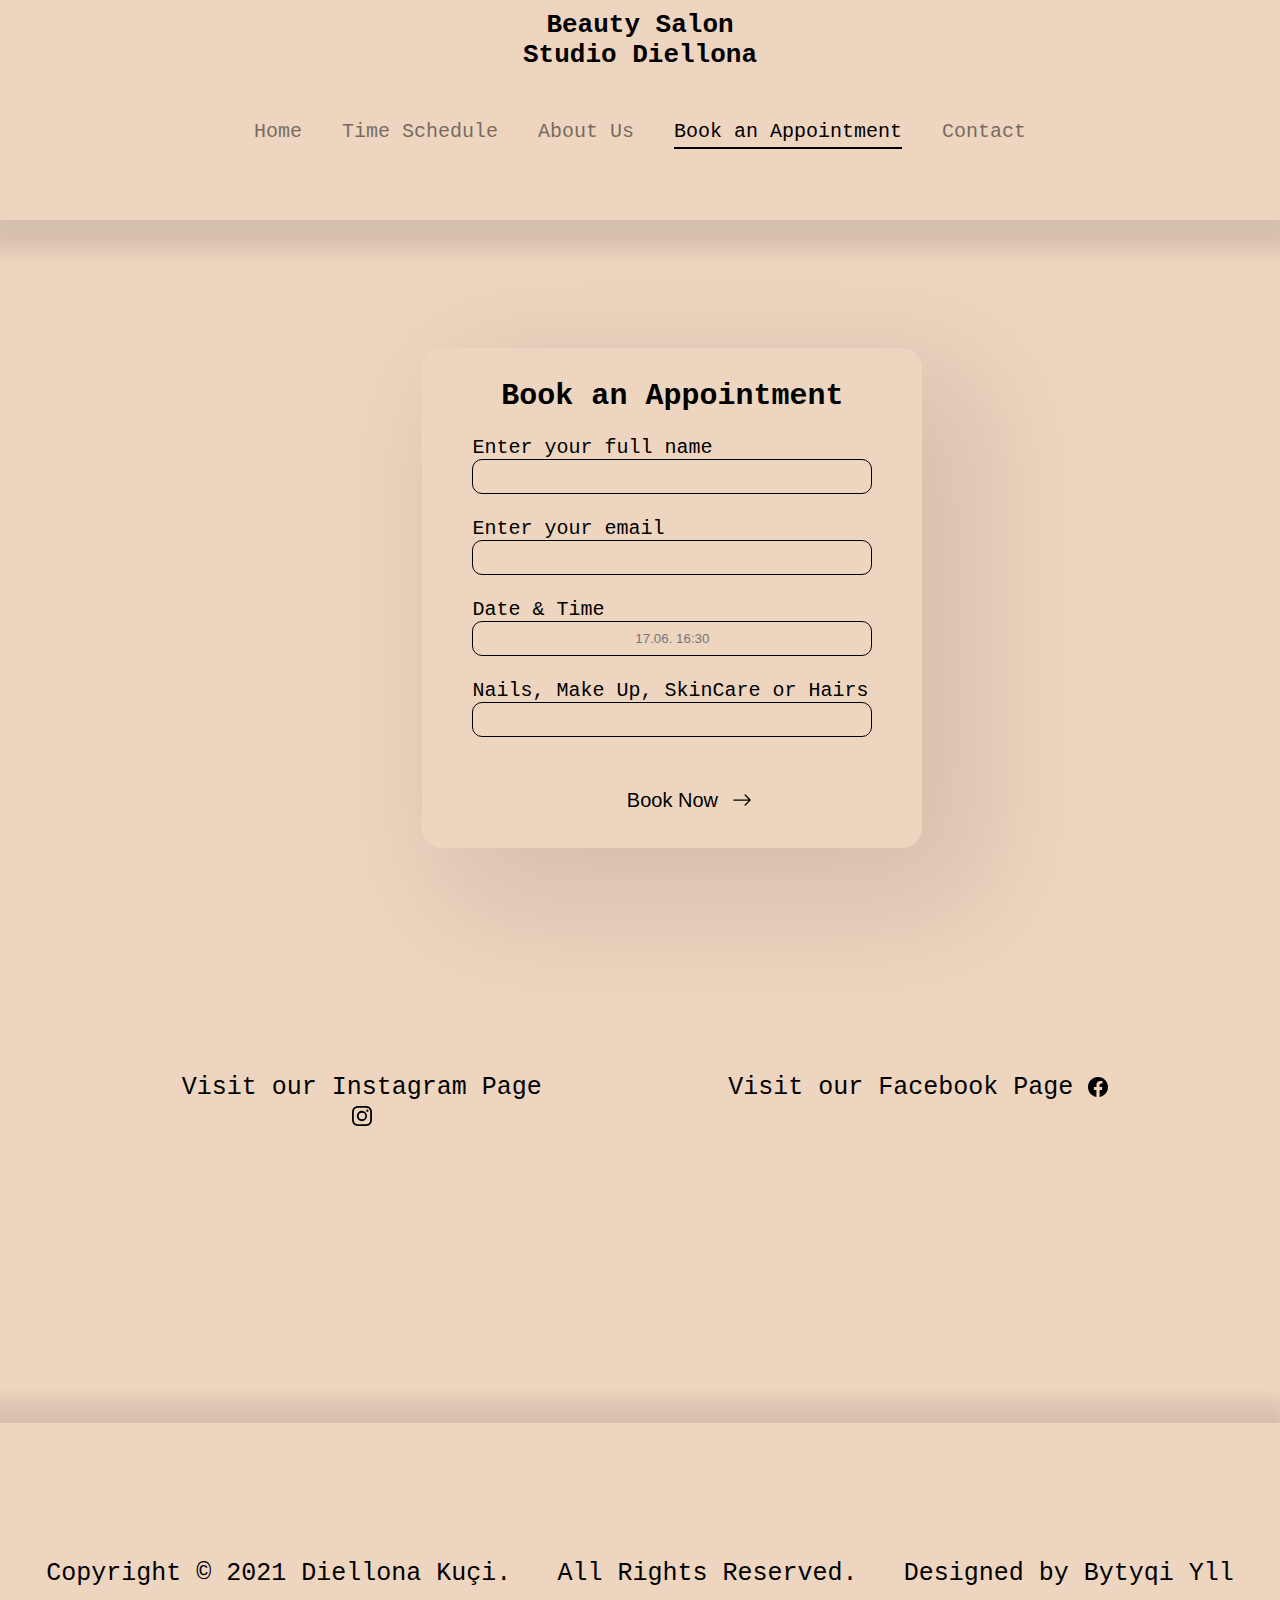
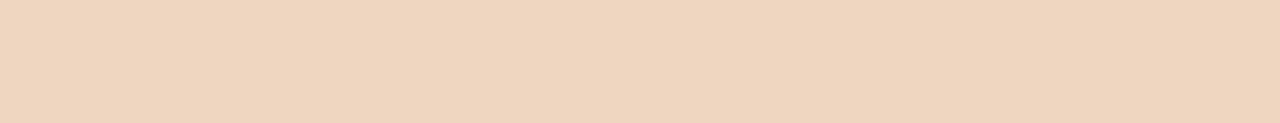
<file: appointment/index.html>
<!DOCTYPE html>
<html lang="en">
<head>
    <meta charset="UTF-8">
    <meta name="viewport" content="width=device-width, initial-scale=1.0">
    <title>Studio Diellona | Appointment</title>
    <link rel="stylesheet" href="style.css">
    <script  src="main.js" defer></script>
</head>
<body>
    <header>
        <h1>
            Beauty Salon <br>
            Studio Diellona
        </h1>
        <nav>
            <ul>
                <li class="nav-item">
                    <a href="/index.html" class="nav-link" id="nav_a">Home</a>
                </li>
                <li class="nav-item">
                    <a href="/time_schedule/index.html"  class="nav-link" id="nav_a">Time Schedule</a>
                </li>
                <li class="nav-item">
                    <a href="/about_us/index.html" class="nav-link" id="nav_a">About Us</a>
                </li>
                <li class="nav-item">
                    <a href="/appointment/index.html" class="nav-link-active" id="nav_a">Book an Appointment</a>
                </li>
                <li class="nav-item">
                    <a href="/contact/index.html" class="nav-link" id="nav_a">Contact</a>
                </li>
            </ul>
        </nav>
    </header>
    <!-- Body Starts here now  -->

<div class="container">
    <div class="container-middle">
        <h2>Book an Appointment</h2>
        <div class="container-middle-form">
            <br>
            <form action="https://sheetdb.io/api/v1/aspw6den0yb9e" method="post" id="sheetdb-form">
                <label for="name">Enter your full name</label><br>
                <input type="text" name="data[Name]"  required id="input"> <br>
                <br>
                <label for="email">Enter your email</label><br>
                <input type="mail" name="data[Mail]"  required id="input"> <br>
                <br>
                <label for="date">Date & Time </label> <br>
                <input type="text" name="data[dateTime]" placeholder="17.06. 16:30" required id="input"> <br>
                <br>
                <label for="treatment">Nails, Make Up, SkinCare or Hairs</label><br>
                <input type="text" name="data[Treatment]"  required id="input"> <br>
                <br>
                <br>
                <button type="submit">
                    <span class="btn_text">Book Now</span>
                    <img src="/assets/icons/arrow-right.svg" alt="" class="arrow_right"> 
                </button>
            </form>
        </div>
    </div>
</div>

    <!-- Body ends here -->

    <div class="social_media_div">
        <a href="https://www.instagram.com/studiodiellona/" class="insta_link_btn" id="insta_link">
            Visit our Instagram Page
            <img src="/assets/icons/instagram.svg" alt="" class="insta_svg">
        </a>
        <a href="https://www.facebook.com/Diellonakuci/" class="fb_link_btn" id="fb_link">
            Visit our Facebook Page
            <img src="/assets/icons/facebook.svg" alt="" class="fb_svg">
        </a>
    </div>
    
    <footer>
        <p>Copyright &copy; 2021 Diellona Kuçi.</p>
        <p>All Rights Reserved.</p>
        <p>Designed by Bytyqi Yll</p>
    </footer>

</body>
</html>
</file>
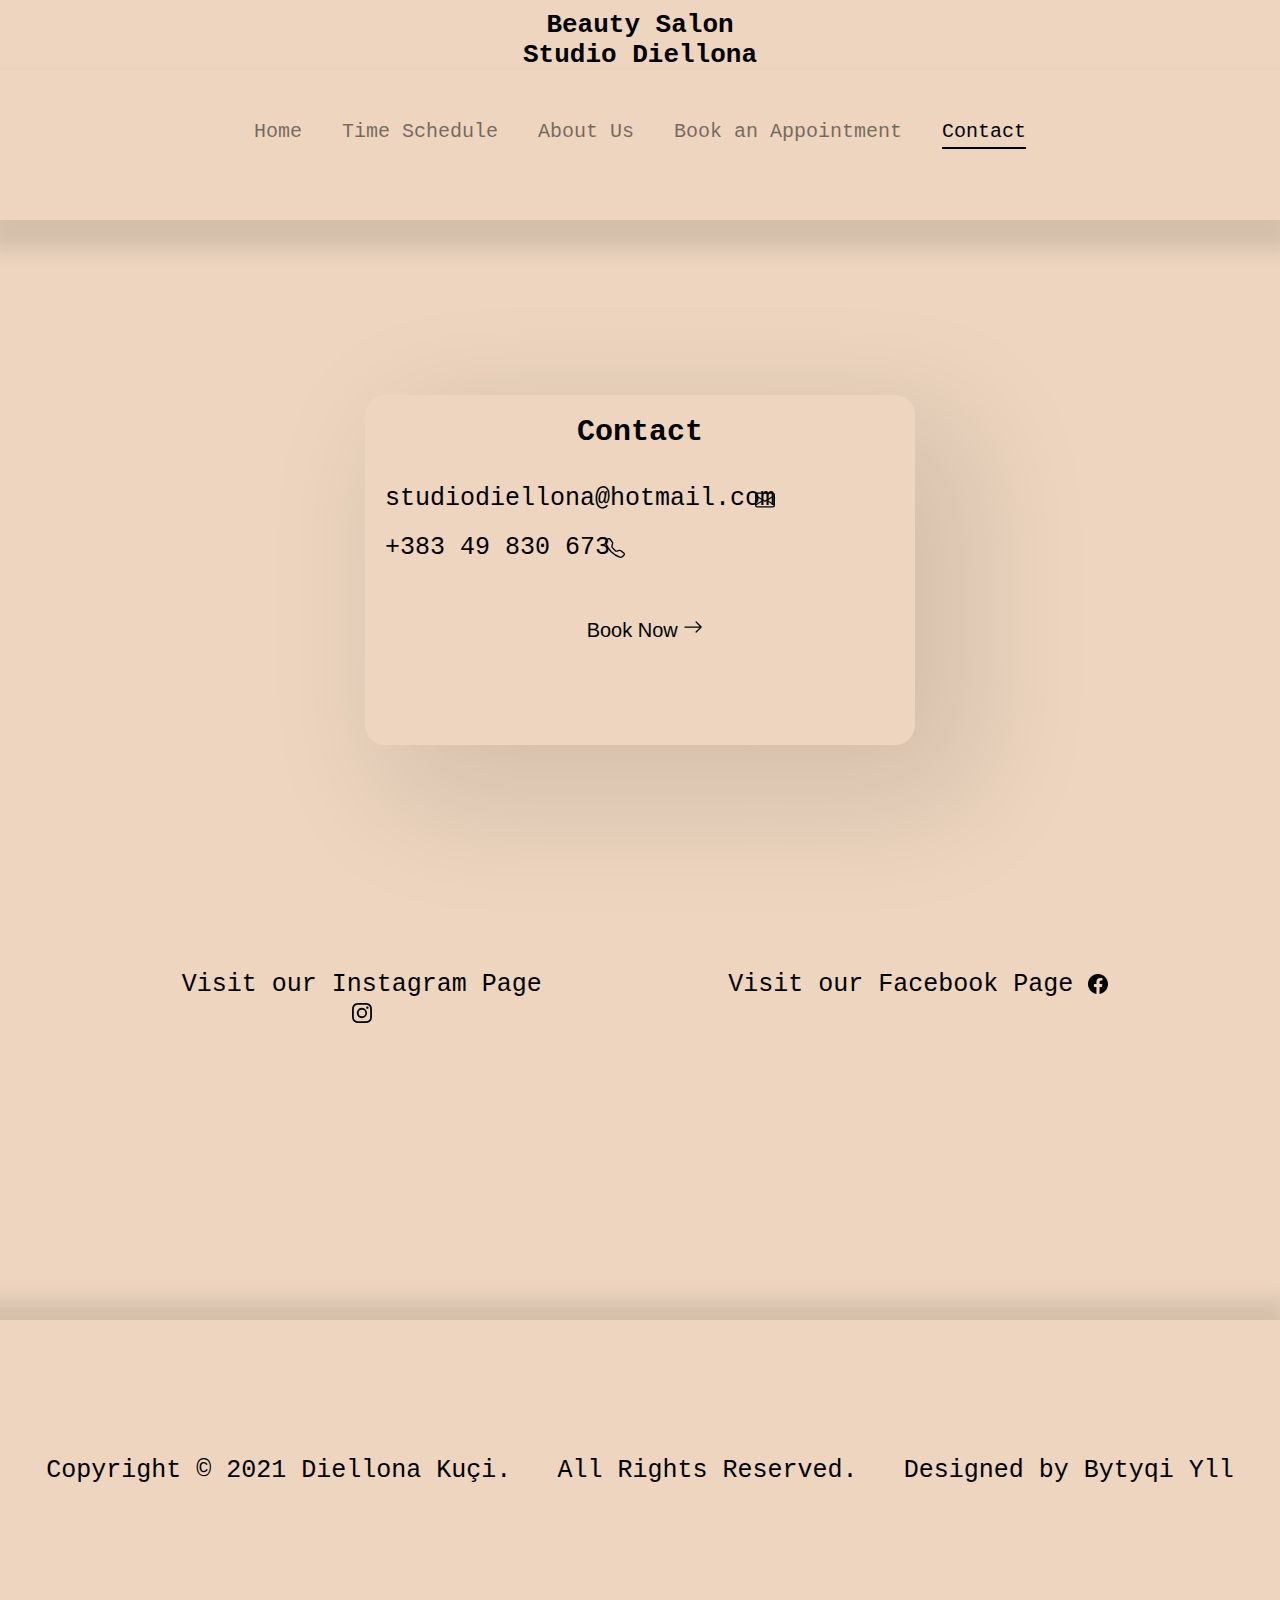
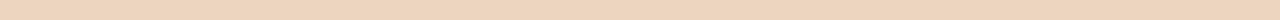
<file: contact/index.html>
<!DOCTYPE html>
<html lang="en">
<head>
    <meta charset="UTF-8">
    <meta name="viewport" content="width=device-width, initial-scale=1.0">
    <title>Studio Diellona | Contact</title>
    <link rel="stylesheet" href="style.css">
</head>
<body>
    <header>
        <h1>
            Beauty Salon <br>
            Studio Diellona
        </h1>
        <nav>
            <ul>
                <li class="nav-item">
                    <a href="/index.html" class="nav-link" id="nav_a">Home</a>
                </li>
                <li class="nav-item">
                    <a href="/time_schedule/index.html"  class="nav-link" id="nav_a">Time Schedule</a>
                </li>
                <li class="nav-item">
                    <a href="/about_us/index.html" class="nav-link" id="nav_a">About Us</a>
                </li>
                <li class="nav-item">
                    <a href="/appointment/index.html" class="nav-link" id="nav_a">Book an Appointment</a>
                </li>
                <li class="nav-item">
                    <a href="/contact/index.html" class="nav-link-active" id="nav_a">Contact</a>
                </li>
            </ul>
        </nav>
    </header>
    <!-- Body Starts here now  -->
<div class="container-middle">
    <div class="container">
            <h2>Contact</h2> <br>
            <div class="container-email">
                <img src="/assets/icons/envelope.svg" alt="" class="mail_svg">
                <p>studiodiellona@hotmail.com</p>
            </div>
            <div class="container-phone">
                <img src="/assets/icons/telephone.svg" alt="" class="phone_svg">
                <p>+383 49 830 673</p>
            </div>
            <button type="submit">
                <a href="/appointment/index.html">
                <span class="btn_text">Book Now</span>
                </a>
                <img src="/assets/icons/arrow-right.svg" alt="" class="arrow_right"> 
            </button>
    </div>
</div>

    <!-- Body ends here -->

    <div class="social_media_div">
        <a href="https://www.instagram.com/studiodiellona/" class="insta_link_btn" id="insta_link">
            Visit our Instagram Page
            <img src="/assets/icons/instagram.svg" alt="" class="insta_svg">
        </a>
        <a href="https://www.facebook.com/Diellonakuci/" class="fb_link_btn" id="fb_link">
            Visit our Facebook Page
            <img src="/assets/icons/facebook.svg" alt="" class="fb_svg">
        </a>
    </div>
    
    <footer>
        <p>Copyright &copy; 2021 Diellona Kuçi.</p>
        <p>All Rights Reserved.</p>
        <p>Designed by Bytyqi Yll</p>
    </footer>

</body>
</html>
</file>
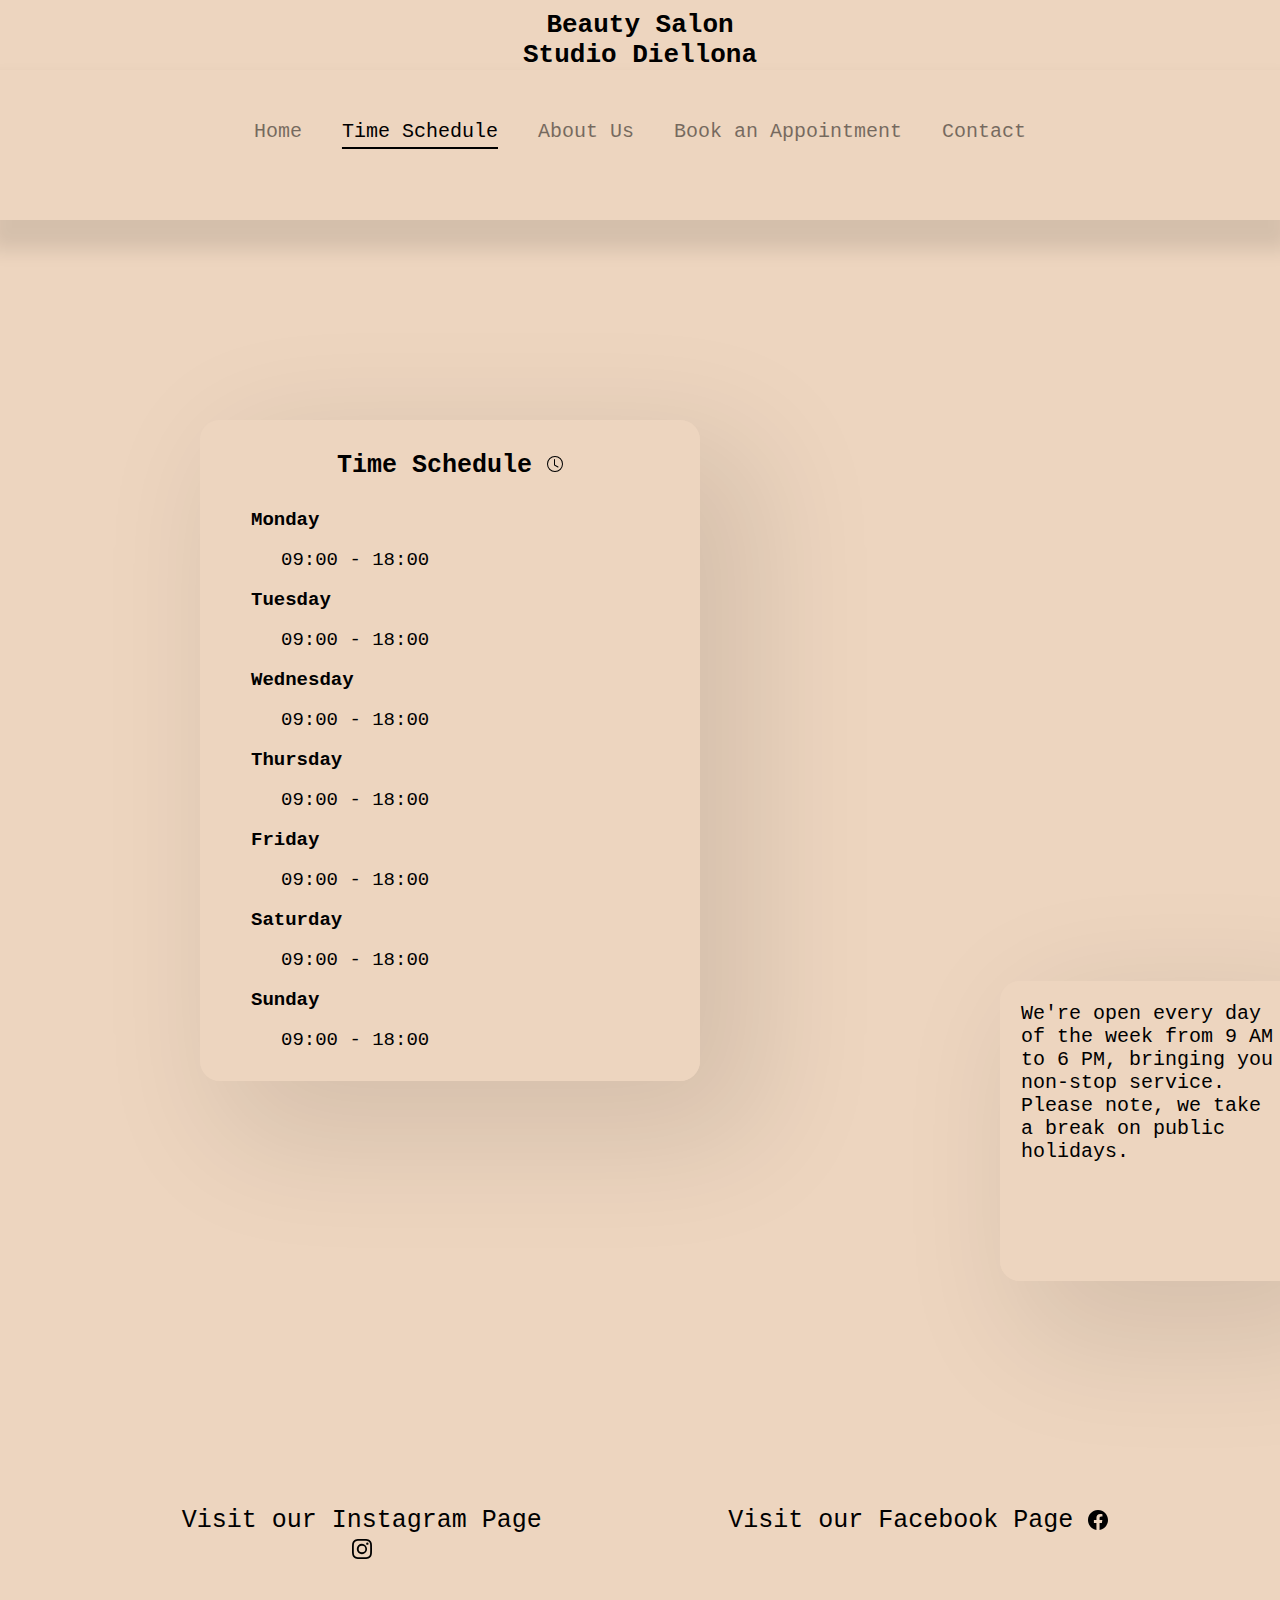
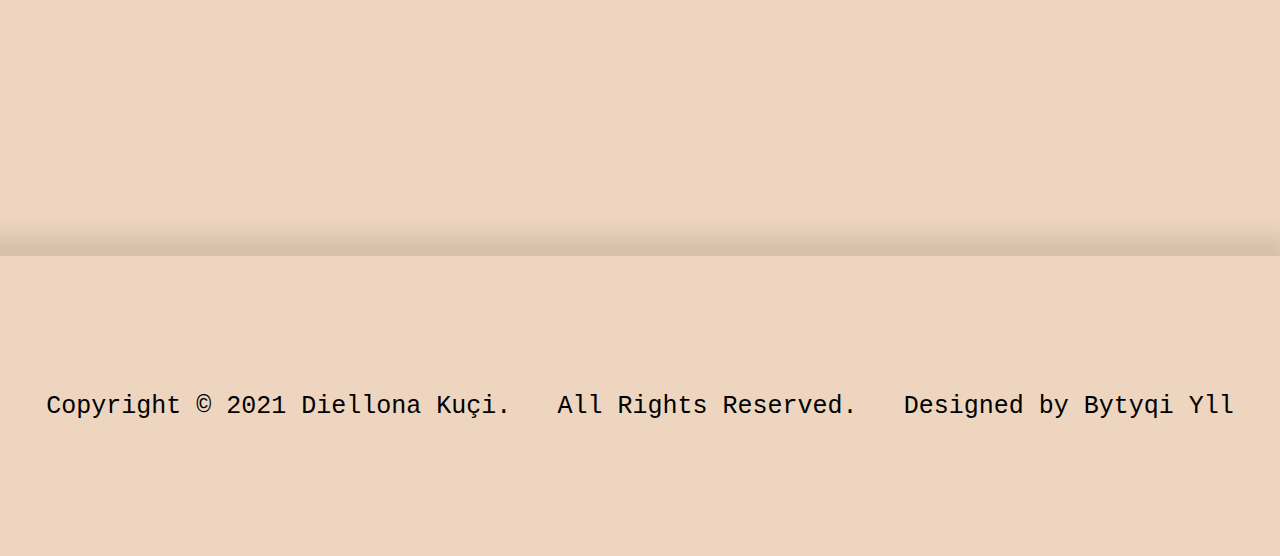
<file: time_schedule/index.html>
<!DOCTYPE html>
<html lang="en">
<head>
    <meta charset="UTF-8">
    <meta name="viewport" content="width=device-width, initial-scale=1.0">
    <title>Studio Diellona | Time Schedule</title>
    <link rel="stylesheet" href="style.css">
</head>
<body>
    <header>
        <h1>
            Beauty Salon <br>
            Studio Diellona
        </h1>
        <nav>
            <ul>
                <li class="nav-item">
                    <a href="/index.html" class="nav-link" id="nav_a">Home</a>
                </li>
                <li class="nav-item">
                    <a href="#" class="nav-link-active" id="nav_a">Time Schedule</a>
                </li>
                <li class="nav-item">
                    <a href="/about_us/index.html" class="nav-link" id="nav_a">About Us</a>
                </li>
                <li class="nav-item">
                    <a href="/appointment/index.html" class="nav-link" id="nav_a">Book an Appointment</a>
                </li>
                <li class="nav-item">
                    <a href="/contact/index.html" class="nav-link" id="nav_a">Contact</a>
                </li>
            </ul>
        </nav>
    </header>
    <!-- Body Starts here now  -->

    <div class="container">
        <h2 class="h2_time-schedule">
            Time Schedule
            <img src="/assets/icons/clock.svg" alt="">
        </h2>
            <ol class="time_schedule_ol">

                <li class="li-item">Monday</li>    <br>
                <span class="container_times">09:00 - 18:00</span>  <br> <br>
                  
                <li class="li-item">Tuesday</li>   <br>
                <span class="container_times">09:00 - 18:00</span>  <br> <br>
                  
                <li class="li-item">Wednesday</li> <br>
                <span class="container_times">09:00 - 18:00</span>  <br> <br>
                  
                <li class="li-item">Thursday</li>  <br>
                <span class="container_times">09:00 - 18:00</span>  <br> <br>
                  
                <li class="li-item">Friday</li>    <br>
                <span class="container_times">09:00 - 18:00</span>  <br> <br>
                  
                <li class="li-item">Saturday</li>  <br>
                <span class="container_times">09:00 - 18:00</span>  <br> <br>
                  
                <li class="li-item">Sunday</li>    <br>
                <span class="container_times">09:00 - 18:00</span> 


            </ol>
    </div>

    <div class="container-text">
        <p class="p_text">We're open every day of the week from 9 AM to 6 PM, bringing you non-stop service.<br>
             Please note, we take a break on public holidays.
        </p>
    </div>

    <!-- Body ends here -->

    <div class="social_media_div">
        <a href="https://www.instagram.com/studiodiellona/" class="insta_link_btn" id="insta_link">
            Visit our Instagram Page
            <img src="/assets/icons/instagram.svg" alt="" class="insta_svg">
        </a>
        <a href="https://www.facebook.com/Diellonakuci/" class="fb_link_btn" id="fb_link">
            Visit our Facebook Page
            <img src="/assets/icons/facebook.svg" alt="" class="fb_svg">
        </a>
    </div>
    
    <footer>
        <p>Copyright &copy; 2021 Diellona Kuçi.</p>
        <p>All Rights Reserved.</p>
        <p>Designed by Bytyqi Yll</p>
    </footer>

</body>
</html>
</file>
<file: appointment/style.css>
*{
    margin: 0;
    padding: 0;
    box-sizing: border-box;
}

html{
    height: 100%;
}

body{
    height: 100%;
    font-family: monospace;
    background-color: #EDD5BF;

}
/* Scrollbar */
::-webkit-scrollbar {
    width: 10px;
  }
  
  /* Track */
  ::-webkit-scrollbar-track {
    background: #d0bba8; 
  }
   
  /* Handle */
  ::-webkit-scrollbar-thumb {
    background: #a09082; 
    border-radius: 10px;
  }
/* BODY STARTS HERE */

/* HEADER with NAVBAR */
header{
    background-color: #EDD5BF;
}

h1{
    text-align: center;
    padding-top: 10px;
}

nav{
    height: 150px;
    background-color: #EDD5BF;
    box-shadow: 0px 20px 18px 10px rgba(0, 0, 0, 0.1);
}

ul{
    display: flex;
    justify-content: center;
}

ul li{
    list-style: none;
    padding-left: 20px;
    padding-right: 20px;
    padding-top: 50px;
}

a{
    text-decoration: none;
    color: black;
}

#nav_a{
    font-size: 20px;
}


.nav-link-active{
    text-decoration:underline;
    text-underline-offset: 10px;
}

.nav-link{
    opacity: 0.5;
}

.nav-link:hover{
    opacity: 1;
    transition: ease-in .1s;
}


/* HEADER ENDS HERE */


/* Main starts here */
.container{
    height: 500px;
    width: 500px;
    border-radius: 20px;
    display: flex;
    align-items: center;
    justify-content: center;
    font-size: 20px;
    margin-left: 33%;
    margin-top: 10%;
    box-shadow: 40px 40px 125px 20px  rgba(0, 0, 0, 0.1);
}



h2{
    font-size: 30px;
    text-align: center;
}

input{
    color: black;
    height: 35px;
    border-radius: 10px;
    width: 400px;
    border: 1px solid black;
    background-color: #EDD5BF;
    text-align: center;
}

input:focus{
    background-color: #dcc7b4;
    border: 1px solid black;
}


button{
    height: 35px;
    width: 400px;
    text-align: center;
    border: 1px solid black;
    border-radius: 10px;
    position: relative;
    font-size: 20px;
    background-color: #EDD5BF;
    cursor: pointer;
}

button{
    position: relative;
    color: inherit; /* Inherit color from parent */
    text-decoration: none;
    display: inline-block;
    width: 400px;
    height: 35px;
    text-align: center;
}

button::before {
    content: "";
    position: absolute;
    bottom: -10px;
    left: 0;
    height: 2px;
    width: 100%;
    background-color: black;
    border-radius: 50px;
    transform: scaleX(0);
    transform-origin: center;
    transition: transform 0.2s linear;
}

button:hover::before {
    transform: scaleX(1);
}


.arrow_right{
    position: absolute;
    top: 7px;
    right: 120px;
    height: 20px ;
    width: 20px;
}




/* Main ends here */


/* LINKS & FOOTER  START HERE */

.insta_link_btn{
    margin-top: 25px;
    height: 100px;
    width: 400px;
    font-size: 25px;
    background-color: #EDD5BF;
}

/* Reset border for buttons and anchor elements */
button, a {
    border: none;
    outline: none; /* Also remove any outline that might be added */
    text-decoration: none; /* Ensure no underline on the anchor */
}

/* Specific styles for the insta_link_btn button */
.insta_link_btn {
    margin-top: 25px;
    height: 100px;
    width: 400px;
    font-size: 25px;
    background-color: #EDD5BF;
    border: none; /* Ensure no border */
    outline: none; /* Ensure no outline */
    display: flex;
    align-items: center;
    justify-content: center;
}

/* Ensure the anchor inside the button has no border or text decoration */
#insta_link {
    position: relative;
    color: inherit; /* Inherit color from parent */
    text-decoration: none;
    display: inline-block;
    width: 390px;
    height: 50px;
    text-align: center;
}

#insta_link::before {
    content: "";
    position: absolute;
    bottom: -2px;
    left: 0;
    height: 2px;
    width: 100%;
    background-color: black;
    border-radius: 50px;
    transform: scaleX(0);
    transform-origin: center;
    transition: transform 0.2s linear;
}

#insta_link:hover::before {
    transform: scaleX(1);
}

.social_media_div{
    display: flex;
    justify-content: space-evenly;
    margin-top: 200px;
}

.insta_svg{
    height: 20px;
    width: 20px;
    position: relative;
    top: 3px;
}

/* FACEBOOK */

.fb_link_btn {
    margin-top: 25px;
    height: 100px;
    width: 400px;
    font-size: 25px;
    background-color: #EDD5BF;
    border: none; /* Ensure no border */
    outline: none; /* Ensure no outline */
    display: flex;
    align-items: center;
    justify-content: center;
}

/* Ensure the anchor inside the button has no border or text decoration */
#fb_link {
    position: relative;
    color: inherit; /* Inherit color from parent */
    text-decoration: none;
    display: inline-block;
    width: 390px;
    height: 50px;
    text-align: center;
}

#fb_link::before {
    content: "";
    position: absolute;
    bottom: -2px;
    left: 0;
    height: 2px;
    width: 100%;
    background-color: black;
    border-radius: 50px;
    transform: scaleX(0);
    transform-origin: center;
    transition: transform 0.2s linear;
}

#fb_link:hover::before {
    transform: scaleX(1);
}

.fb_svg{
    height: 20px;
    width: 20px;
    position: relative;
    top: 3px;
}
/* End of Gallery with some fotos of the clients from Insta */
/* FOOTER STARTS HERE */
footer{
    display: flex;
    justify-content: space-evenly;
    font-size: 25px;
    margin-top: 300px;
    align-items: center;
    box-shadow: -10px 0px 20px 20px rgba(0, 0, 0, 0.1);
    height: 300px;
}
</file>
<file: contact/style.css>
*{
    margin: 0;
    padding: 0;
    box-sizing: border-box;
}

html{
    height: 100%;
}

body{
    height: 100%;
    font-family: monospace;
    background-color: #EDD5BF;

}
/* Scrollbar */
::-webkit-scrollbar {
    width: 10px;
  }
  
  /* Track */
  ::-webkit-scrollbar-track {
    background: #d0bba8; 
  }
   
  /* Handle */
  ::-webkit-scrollbar-thumb {
    background: #a09082; 
    border-radius: 10px;
  }
/* BODY STARTS HERE */

/* HEADER with NAVBAR */
header{
    background-color: #EDD5BF;
}

h1{
    text-align: center;
    padding-top: 10px;
}

nav{
    height: 150px;
    background-color: #EDD5BF;
    box-shadow: 0px 20px 18px 10px rgba(0, 0, 0, 0.1);
}

ul{
    display: flex;
    justify-content: center;
}

ul li{
    list-style: none;
    padding-left: 20px;
    padding-right: 20px;
    padding-top: 50px;
}

a{
    text-decoration: none;
    color: black;
}

#nav_a{
    font-size: 20px;
}


.nav-link-active{
    text-decoration:underline;
    text-underline-offset: 10px;
}

.nav-link{
    opacity: 0.5;
}

.nav-link:hover{
    opacity: 1;
    transition: ease-in .1s;
}


/* HEADER ENDS HERE */


/* Main starts here */
.container-middle{
    display: flex;
    justify-content: center;
}

.container{
    margin-top: 175px;
    border-radius: 20px;  
    box-shadow: 40px 40px 125px 20px  rgba(0, 0, 0, 0.1);
    width: 550px;
    height: 350px;
    padding: 20px;
}

h2{
    font-size: 30px;
    text-align: center;
    padding-bottom: 20px;
}

.container-email{
    font-size: 25px;
    position: relative;
}

.container-phone{
    font-size: 25px;
    padding-top: 20px;
    position: relative;
}

img{
    height: 20px;
    width: 20px;
}

.mail_svg{
    position: absolute;
    left: 370px;
    top: 6px;
}

.phone_svg{
    position: absolute;
    left: 220px;
    top: 25px;
}


button{
    height: 35px;
    width: 400px;
    text-align: center;
    border: 1px solid black;
    border-radius: 10px;
    position: relative;
    font-size: 20px;
    background-color: #EDD5BF;
    cursor: pointer;
    top: 50px;
    left: 60px;
}

button{
    position: relative;
    color: inherit; /* Inherit color from parent */
    text-decoration: none;
    display: inline-block;
    width: 400px;
    height: 35px;
    text-align: center;
}

button::before {
    content: "";
    position: absolute;
    bottom: -10px;
    left: 0;
    height: 2px;
    width: 100%;
    background-color: black;
    border-radius: 50px;
    transform: scaleX(0);
    transform-origin: center;
    transition: transform 0.2s linear;
}

button:hover::before {
    transform: scaleX(1);
}


/* Main ends here */


/* LINKS & FOOTER  START HERE */

.insta_link_btn{
    margin-top: 25px;
    height: 100px;
    width: 400px;
    font-size: 25px;
    background-color: #EDD5BF;
}

/* Reset border for buttons and anchor elements */
button, a {
    border: none;
    outline: none; /* Also remove any outline that might be added */
    text-decoration: none; /* Ensure no underline on the anchor */
}

/* Specific styles for the insta_link_btn button */
.insta_link_btn {
    margin-top: 25px;
    height: 100px;
    width: 400px;
    font-size: 25px;
    background-color: #EDD5BF;
    border: none; /* Ensure no border */
    outline: none; /* Ensure no outline */
    display: flex;
    align-items: center;
    justify-content: center;
}

/* Ensure the anchor inside the button has no border or text decoration */
#insta_link {
    position: relative;
    color: inherit; /* Inherit color from parent */
    text-decoration: none;
    display: inline-block;
    width: 390px;
    height: 50px;
    text-align: center;
}

#insta_link::before {
    content: "";
    position: absolute;
    bottom: -2px;
    left: 0;
    height: 2px;
    width: 100%;
    background-color: black;
    border-radius: 50px;
    transform: scaleX(0);
    transform-origin: center;
    transition: transform 0.2s linear;
}

#insta_link:hover::before {
    transform: scaleX(1);
}

.social_media_div{
    display: flex;
    justify-content: space-evenly;
    margin-top: 200px;
}

.insta_svg{
    height: 20px;
    width: 20px;
    position: relative;
    top: 3px;
}

/* FACEBOOK */

.fb_link_btn {
    margin-top: 25px;
    height: 100px;
    width: 400px;
    font-size: 25px;
    background-color: #EDD5BF;
    border: none; /* Ensure no border */
    outline: none; /* Ensure no outline */
    display: flex;
    align-items: center;
    justify-content: center;
}

/* Ensure the anchor inside the button has no border or text decoration */
#fb_link {
    position: relative;
    color: inherit; /* Inherit color from parent */
    text-decoration: none;
    display: inline-block;
    width: 390px;
    height: 50px;
    text-align: center;
}

#fb_link::before {
    content: "";
    position: absolute;
    bottom: -2px;
    left: 0;
    height: 2px;
    width: 100%;
    background-color: black;
    border-radius: 50px;
    transform: scaleX(0);
    transform-origin: center;
    transition: transform 0.2s linear;
}

#fb_link:hover::before {
    transform: scaleX(1);
}

.fb_svg{
    height: 20px;
    width: 20px;
    position: relative;
    top: 3px;
}
/* End of Gallery with some fotos of the clients from Insta */
/* FOOTER STARTS HERE */
footer{
    display: flex;
    justify-content: space-evenly;
    font-size: 25px;
    margin-top: 300px;
    align-items: center;
    box-shadow: -10px 0px 20px 20px rgba(0, 0, 0, 0.1);
    height: 300px;
}
</file>
<file: time_schedule/style.css>
*{
    margin: 0;
    padding: 0;
    box-sizing: border-box;
}

html{
    height: 100%;
}

body{
    height: 100%;
    font-family: monospace;
    background-color: #EDD5BF;

}
/* Scrollbar */
::-webkit-scrollbar {
    width: 10px;
  }
  
  /* Track */
  ::-webkit-scrollbar-track {
    background: #d0bba8; 
  }
   
  /* Handle */
  ::-webkit-scrollbar-thumb {
    background: #a09082; 
    border-radius: 10px;
  }
/* BODY STARTS HERE */

/* HEADER with NAVBAR */
header{
    background-color: #EDD5BF;
}

h1{
    text-align: center;
    padding-top: 10px;
}

nav{
    height: 150px;
    background-color: #EDD5BF;
    box-shadow: 0px 20px 18px 10px rgba(0, 0, 0, 0.1);
}

ul{
    display: flex;
    justify-content: center;
}

ul li{
    list-style: none;
    padding-left: 20px;
    padding-right: 20px;
    padding-top: 50px;
}

a{
    text-decoration: none;
    color: black;
}

#nav_a{
    font-size: 20px;
}


.nav-link-active{
    text-decoration:underline;
    text-underline-offset: 10px;
}

.nav-link{
    opacity: 0.5;
}

.nav-link:hover{
    opacity: 1;
    transition: ease-in .1s;
}


/* HEADER ENDS HERE */


/* Main starts here */
.container{
    border: 1px solid #EDD5BF;
    border-radius: 20px;
    width: 500px;
    padding: 30px;
    margin-top: 200px;
    margin-left: 200px;
    box-shadow: 40px 40px 125px 20px  rgba(0, 0, 0, 0.1);
}

.h2_time-schedule{
    padding-bottom: 30px;
    text-align: center;
    font-size: 25px;
}

.time_schedule_ol{
    list-style: none;
    padding-left: 20px;
    line-height: 20px;
    font-size: 19px;
}

.container_times{
    padding-left: 30px;
}

.li-item{
   font-weight: 600;
}

/* Time schedule text */

.container-text{
    padding: 20px;
    height: 300px;
    width: 300px;
    border: 1px solid #EDD5BF;
    border-radius: 20px;
    box-shadow: 40px 40px 125px 20px  rgba(0, 0, 0, 0.1);
    margin-left: 1000px;
    margin-top: -100px;
}

.p_text{
    font-size: 20px;
}

/* Main ends here */


/* LINKS & FOOTER  START HERE */

.insta_link_btn{
    margin-top: 25px;
    height: 100px;
    width: 400px;
    font-size: 25px;
    background-color: #EDD5BF;
}

/* Reset border for buttons and anchor elements */
button, a {
    border: none;
    outline: none; /* Also remove any outline that might be added */
    text-decoration: none; /* Ensure no underline on the anchor */
}

/* Specific styles for the insta_link_btn button */
.insta_link_btn {
    margin-top: 25px;
    height: 100px;
    width: 400px;
    font-size: 25px;
    background-color: #EDD5BF;
    border: none; /* Ensure no border */
    outline: none; /* Ensure no outline */
    display: flex;
    align-items: center;
    justify-content: center;
}

/* Ensure the anchor inside the button has no border or text decoration */
#insta_link {
    position: relative;
    color: inherit; /* Inherit color from parent */
    text-decoration: none;
    display: inline-block;
    width: 390px;
    height: 50px;
    text-align: center;
}

#insta_link::before {
    content: "";
    position: absolute;
    bottom: -2px;
    left: 0;
    height: 2px;
    width: 100%;
    background-color: black;
    border-radius: 50px;
    transform: scaleX(0);
    transform-origin: center;
    transition: transform 0.2s linear;
}

#insta_link:hover::before {
    transform: scaleX(1);
}

.social_media_div{
    display: flex;
    justify-content: space-evenly;
    margin-top: 200px;
}

.insta_svg{
    height: 20px;
    width: 20px;
    position: relative;
    top: 3px;
}

/* FACEBOOK */

.fb_link_btn {
    margin-top: 25px;
    height: 100px;
    width: 400px;
    font-size: 25px;
    background-color: #EDD5BF;
    border: none; /* Ensure no border */
    outline: none; /* Ensure no outline */
    display: flex;
    align-items: center;
    justify-content: center;
}

/* Ensure the anchor inside the button has no border or text decoration */
#fb_link {
    position: relative;
    color: inherit; /* Inherit color from parent */
    text-decoration: none;
    display: inline-block;
    width: 390px;
    height: 50px;
    text-align: center;
}

#fb_link::before {
    content: "";
    position: absolute;
    bottom: -2px;
    left: 0;
    height: 2px;
    width: 100%;
    background-color: black;
    border-radius: 50px;
    transform: scaleX(0);
    transform-origin: center;
    transition: transform 0.2s linear;
}

#fb_link:hover::before {
    transform: scaleX(1);
}

.fb_svg{
    height: 20px;
    width: 20px;
    position: relative;
    top: 3px;
}
/* End of Gallery with some fotos of the clients from Insta */
/* FOOTER STARTS HERE */
footer{
    display: flex;
    justify-content: space-evenly;
    font-size: 25px;
    margin-top: 300px;
    align-items: center;
    box-shadow: -10px 0px 20px 20px rgba(0, 0, 0, 0.1);
    height: 300px;
}
</file>
